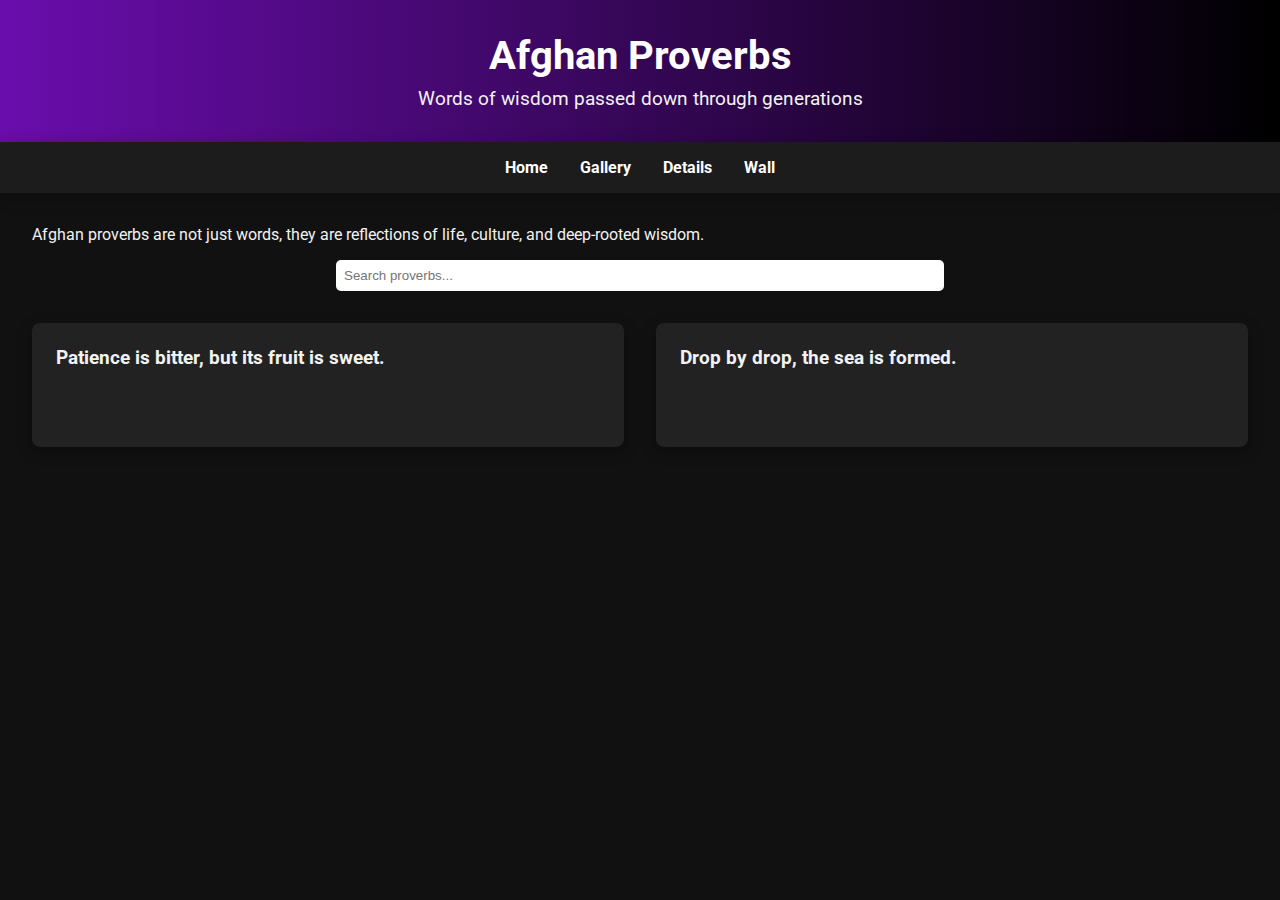
<file: index.html>
<!DOCTYPE html>
<html lang="en">
<head>
  <meta charset="UTF-8" />
  <meta name="viewport" content="width=device-width, initial-scale=1.0"/>
  <title>Afghan Proverbs</title>
  <link rel="stylesheet" href="style.css"/>
</head>
<body>

<header>
  <h1>Afghan Proverbs</h1>
  <p>Words of wisdom passed down through generations</p>
</header>

<nav>
  <a href="index.html">Home</a>
  <a href="gallery.html">Gallery</a>
  <a href="detail.html">Details</a>
  <a href="wall.html">Wall</a>
</nav>

<div class="container">
  <section class="intro">
    <p>Afghan proverbs are not just words, they are reflections of life, culture, and deep-rooted wisdom.</p>
  </section>

  <div class="search-bar">
    <input type="text" placeholder="Search proverbs..." />
  </div>

  <section class="featured">
    <div class="card">
      <h3>Patience is bitter, but its fruit is sweet.</h3>
      <div class="meaning">
        صبر تلخ است ولی میوه اش شیرین است<br>
        <strong>Meaning:</strong> Good things come to those who wait.
      </div>
    </div>
    <div class="card">
      <h3>Drop by drop, the sea is formed.</h3>
      <div class="meaning">
        قطره قطره دریا میشود.<br>
        <strong>Meaning:</strong> Small efforts lead to big results.
      </div>
    </div>
  </section>
</div>

</body>
</html>
</file>
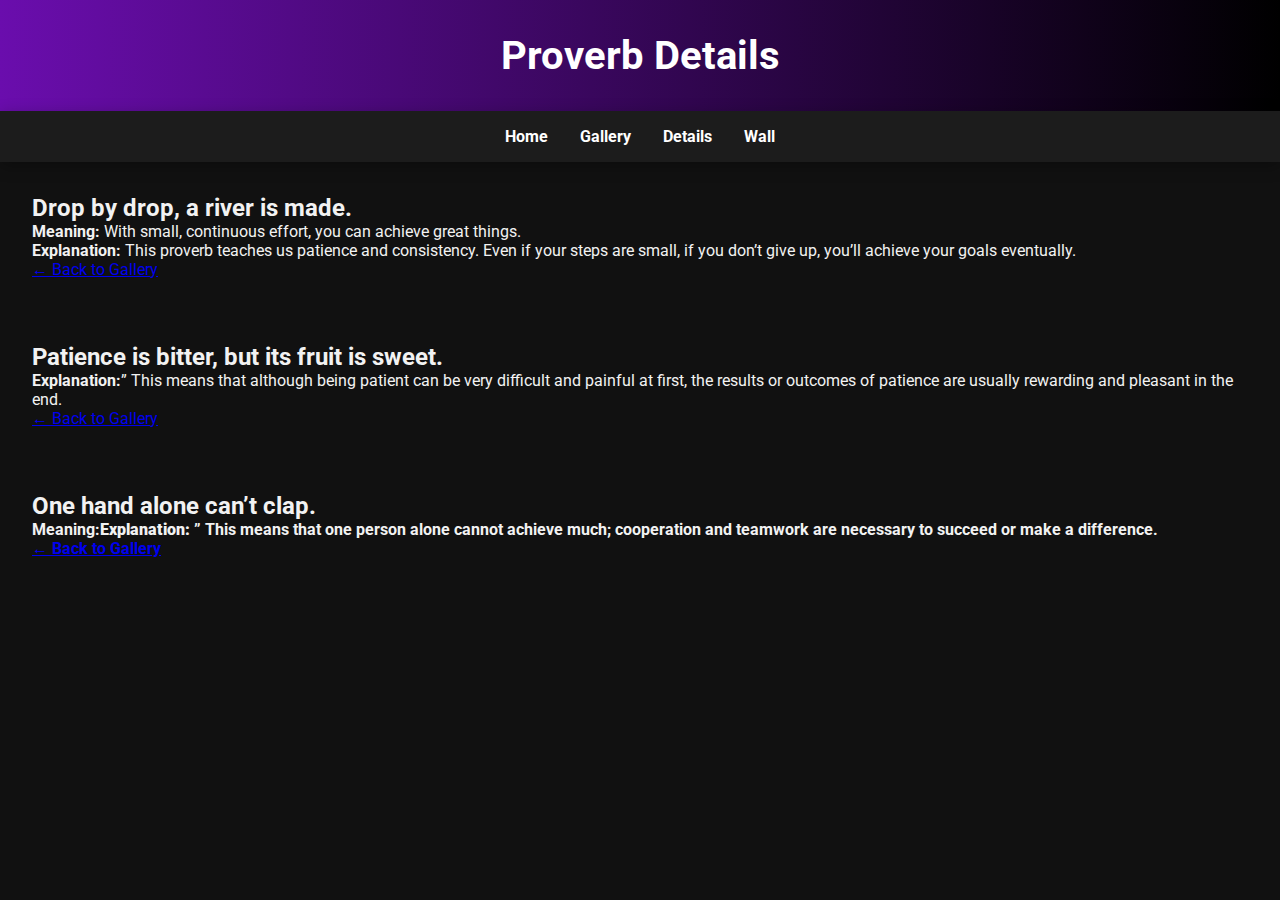
<file: detail (5).html>
<!DOCTYPE html>
<html lang="en">
<head>
  <meta charset="UTF-8" />
  <meta name="viewport" content="width=device-width, initial-scale=1.0"/>
  <title>Proverb Details</title>
  <link rel="stylesheet" href="style.css"/>
</head>
<body>

<header>
  <h1>Proverb Details</h1>
</header>

<nav>
  <a href="index.html">Home</a>
  <a href="gallery.html">Gallery</a>
  <a href="detail.html">Details</a>
  <a href="wall.html">Wall</a>
</nav>

<div class="container">
  <section class="detail-box">
    <h2>Drop by drop, a river is made.</h2>
    <p><strong>Meaning:</strong> With small, continuous effort, you can achieve great things.</p>
    <p><strong>Explanation:</strong> This proverb teaches us patience and consistency. Even if your steps are small, if you don’t give up, you’ll achieve your goals eventually.</p>
    <a href="gallery.html" class="back-btn">← Back to Gallery</a>
  </section>
</div>









<div class="container">
  <section class="detail-box">
    <h2>Patience is bitter, but its fruit is sweet.</h2>
     <p><strong>Explanation:</strong>”
This means that although being patient can be very difficult and painful at first, the results or outcomes of patience are usually rewarding and pleasant in the end. </p>
    <a href="gallery.html" class="back-btn">← Back to Gallery</a>
  </section>
</div>





<div class="container">
  <section class="detail-box">
    <h2>One hand alone can’t clap.</h2>
    <p><strong>Meaning:</    <p><strong>Explanation:</strong> ”
This means that one person alone cannot achieve much; cooperation and teamwork are necessary to succeed or make a difference.</p>
    <a href="gallery.html" class="back-btn">← Back to Gallery</a>
  </section>
</div>











</body>
</html>
</file>
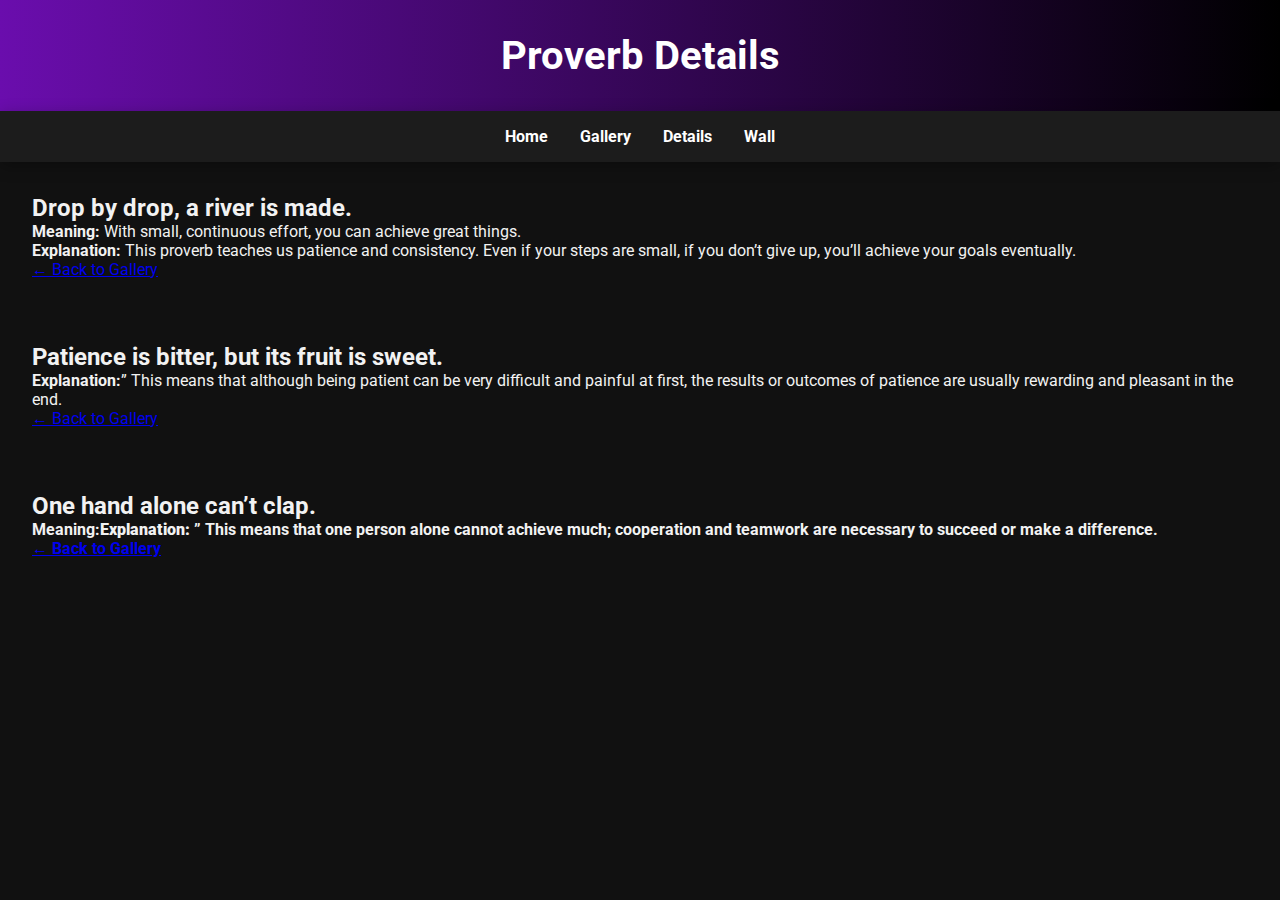
<file: detail.html>
<!DOCTYPE html>
<html lang="en">
<head>
  <meta charset="UTF-8" />
  <meta name="viewport" content="width=device-width, initial-scale=1.0"/>
  <title>Proverb Details</title>
  <link rel="stylesheet" href="style.css"/>
</head>
<body>

<header>
  <h1>Proverb Details</h1>
</header>

<nav>
  <a href="index.html">Home</a>
  <a href="gallery.html">Gallery</a>
  <a href="detail.html">Details</a>
  <a href="wall.html">Wall</a>
</nav>

<div class="container">
  <section class="detail-box">
    <h2>Drop by drop, a river is made.</h2>
    <p><strong>Meaning:</strong> With small, continuous effort, you can achieve great things.</p>
    <p><strong>Explanation:</strong> This proverb teaches us patience and consistency. Even if your steps are small, if you don’t give up, you’ll achieve your goals eventually.</p>
    <a href="gallery.html" class="back-btn">← Back to Gallery</a>
  </section>
</div>









<div class="container">
  <section class="detail-box">
    <h2>Patience is bitter, but its fruit is sweet.</h2>
     <p><strong>Explanation:</strong>”
This means that although being patient can be very difficult and painful at first, the results or outcomes of patience are usually rewarding and pleasant in the end. </p>
    <a href="gallery.html" class="back-btn">← Back to Gallery</a>
  </section>
</div>





<div class="container">
  <section class="detail-box">
    <h2>One hand alone can’t clap.</h2>
    <p><strong>Meaning:</    <p><strong>Explanation:</strong> ”
This means that one person alone cannot achieve much; cooperation and teamwork are necessary to succeed or make a difference.</p>
    <a href="gallery.html" class="back-btn">← Back to Gallery</a>
  </section>
</div>











</body>
</html>
</file>
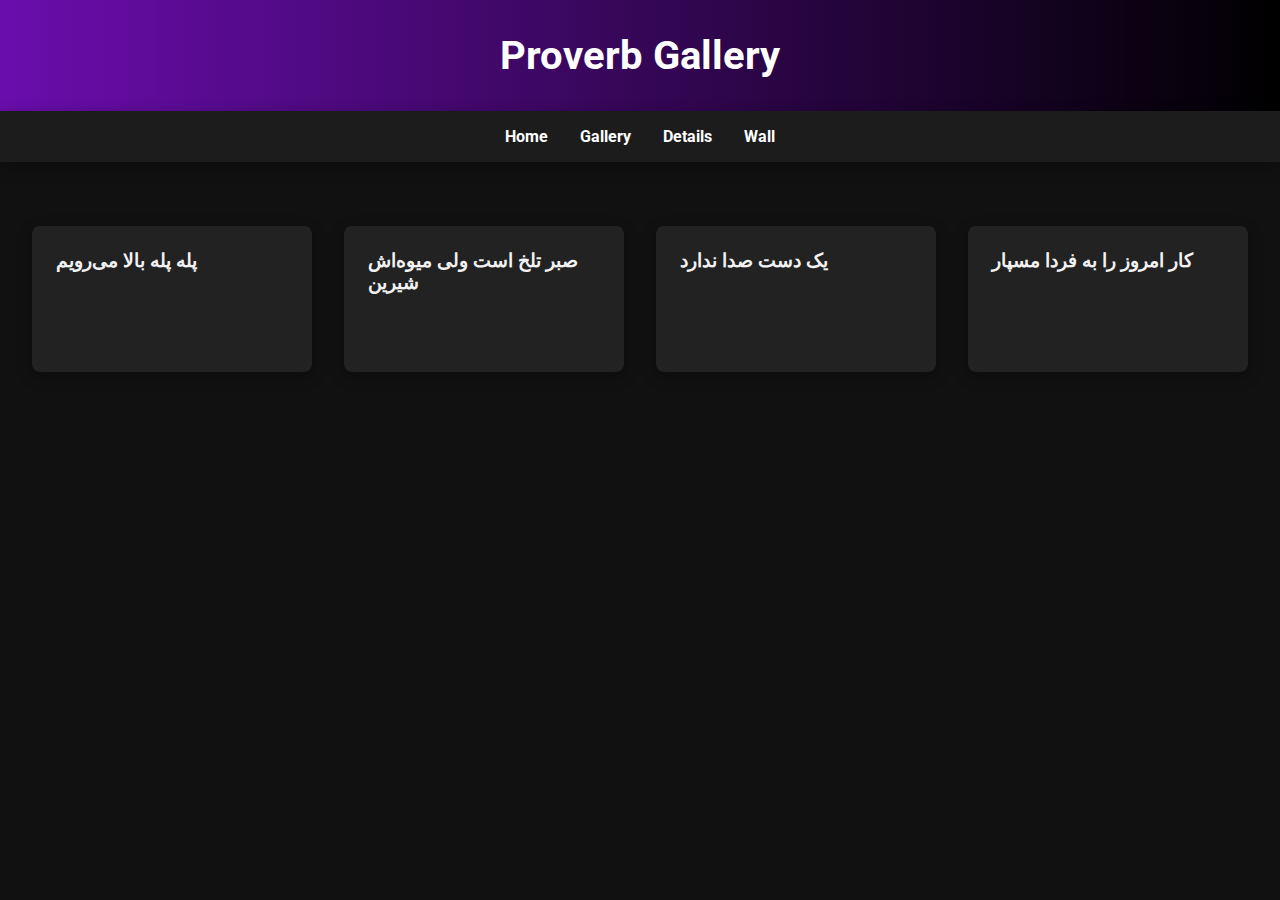
<file: gallery (5).html>
<!DOCTYPE html>
<html lang="en">
<head>
  <meta charset="UTF-8" />
  <meta name="viewport" content="width=device-width, initial-scale=1.0"/>
  <title>Gallery</title>
  <link rel="stylesheet" href="style.css"/>
</head>
<body>

<header>
  <h1>Proverb Gallery</h1>
</header>

<nav>
  <a href="index.html">Home</a>
  <a href="gallery.html">Gallery</a>
  <a href="detail.html">Details</a>
  <a href="wall.html">Wall</a>
</nav>

<div class="container">
  <section class="featured">
    <div class="card">
      <h3>پله پله بالا می‌رویم</h3>
      <div class="meaning">Step by step we rise.</div>
    </div>
    <div class="card">
      <h3>صبر تلخ است ولی میوه‌اش شیرین</h3>
      <div class="meaning">Patience is bitter, but its fruit is sweet.</div>
    </div>
    <div class="card">
      <h3>یک دست صدا ندارد</h3>
      <div class="meaning">One hand cannot clap alone.</div>
    </div>
    <div class="card">
      <h3>کار امروز را به فردا مسپار</h3>
      <div class="meaning">Don’t leave today’s work for tomorrow.</div>
    </div>
  </section>
</div>

</body>
</html>
</file>
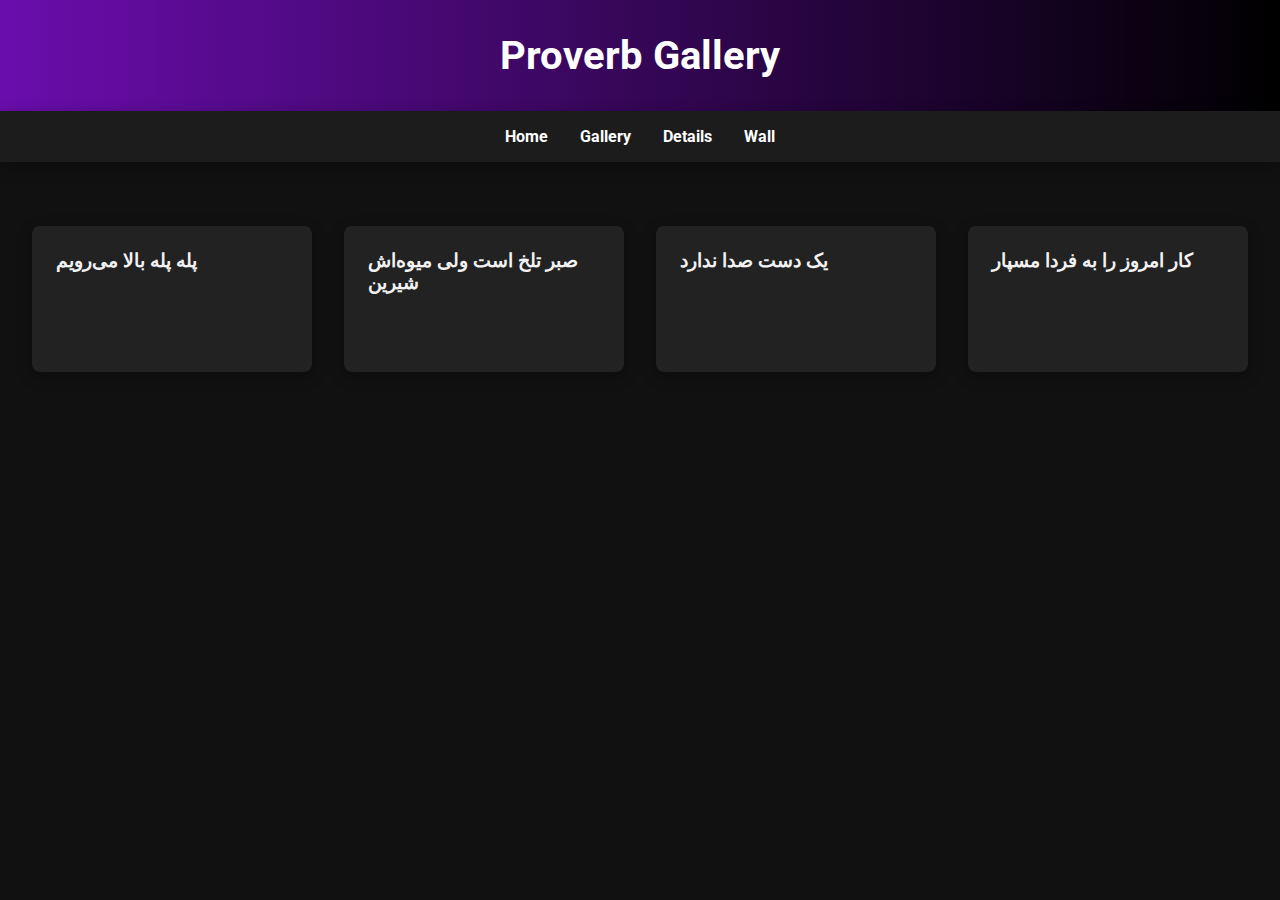
<file: gallery.html>
<!DOCTYPE html>
<html lang="en">
<head>
  <meta charset="UTF-8" />
  <meta name="viewport" content="width=device-width, initial-scale=1.0"/>
  <title>Gallery</title>
  <link rel="stylesheet" href="style.css"/>
</head>
<body>

<header>
  <h1>Proverb Gallery</h1>
</header>

<nav>
  <a href="index.html">Home</a>
  <a href="gallery.html">Gallery</a>
  <a href="detail.html">Details</a>
  <a href="wall.html">Wall</a>
</nav>

<div class="container">
  <section class="featured">
    <div class="card">
      <h3>پله پله بالا می‌رویم</h3>
      <div class="meaning">Step by step we rise.</div>
    </div>
    <div class="card">
      <h3>صبر تلخ است ولی میوه‌اش شیرین</h3>
      <div class="meaning">Patience is bitter, but its fruit is sweet.</div>
    </div>
    <div class="card">
      <h3>یک دست صدا ندارد</h3>
      <div class="meaning">One hand cannot clap alone.</div>
    </div>
    <div class="card">
      <h3>کار امروز را به فردا مسپار</h3>
      <div class="meaning">Don’t leave today’s work for tomorrow.</div>
    </div>
  </section>
</div>

</body>
</html>
</file>
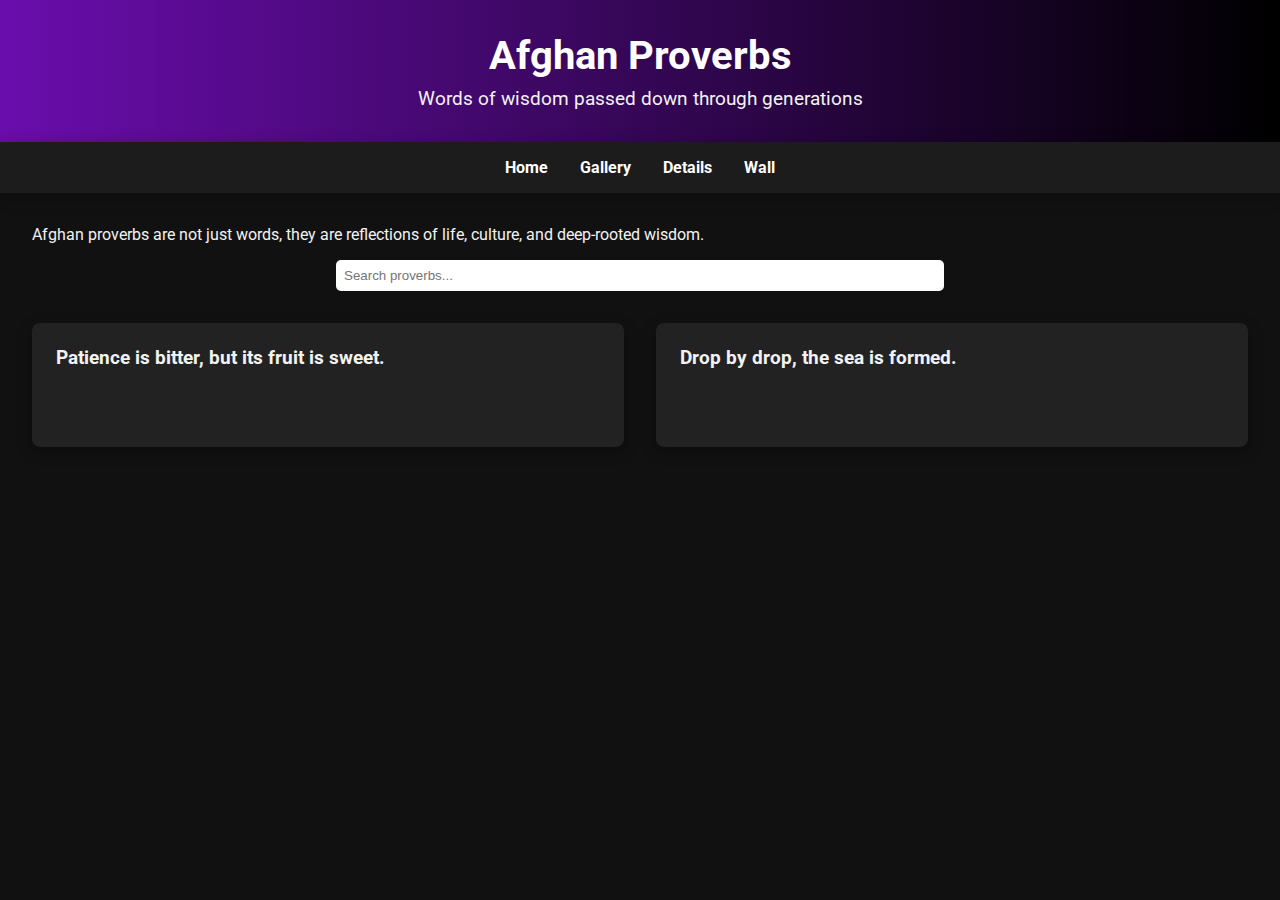
<file: index (11).html>
<!DOCTYPE html>
<html lang="en">
<head>
  <meta charset="UTF-8" />
  <meta name="viewport" content="width=device-width, initial-scale=1.0"/>
  <title>Afghan Proverbs</title>
  <link rel="stylesheet" href="style.css"/>
</head>
<body>

<header>
  <h1>Afghan Proverbs</h1>
  <p>Words of wisdom passed down through generations</p>
</header>

<nav>
  <a href="index.html">Home</a>
  <a href="gallery.html">Gallery</a>
  <a href="detail.html">Details</a>
  <a href="wall.html">Wall</a>
</nav>

<div class="container">
  <section class="intro">
    <p>Afghan proverbs are not just words, they are reflections of life, culture, and deep-rooted wisdom.</p>
  </section>

  <div class="search-bar">
    <input type="text" placeholder="Search proverbs..." />
  </div>

  <section class="featured">
    <div class="card">
      <h3>Patience is bitter, but its fruit is sweet.</h3>
      <div class="meaning">
        صبر تلخ است ولی میوه اش شیرین است<br>
        <strong>Meaning:</strong> Good things come to those who wait.
      </div>
    </div>
    <div class="card">
      <h3>Drop by drop, the sea is formed.</h3>
      <div class="meaning">
        قطره قطره دریا میشود.<br>
        <strong>Meaning:</strong> Small efforts lead to big results.
      </div>
    </div>
  </section>
</div>

</body>
</html>
</file>
<file: style.css>
@import url('https://fonts.googleapis.com/css2?family=Roboto:wght@400;700&display=swap');

:root {
  --primary: #6a0dad; /* بنفش */
  --dark: #111111;
  --light: #f2f2f2;
  --white: #ffffff;
  --shadow: 0 4px 15px rgba(0, 0, 0, 0.3);
  --transition: all 0.5s ease;
}

* {
  margin: 0;
  padding: 0;
  box-sizing: border-box;
}

body {
  font-family: 'Roboto', sans-serif;
  background-color: var(--dark);
  color: var(--light);
  overflow-x: hidden;
}

header {
  background: linear-gradient(to right, var(--primary), #000000);
  padding: 2rem;
  text-align: center;
  box-shadow: var(--shadow);
  animation: fadeInDown 1s ease-out;
}

header h1 {
  color: var(--white);
  font-size: 2.5rem;
}

header p {
  color: var(--light);
  font-size: 1.2rem;
  margin-top: 0.5rem;
}

nav {
  display: flex;
  justify-content: center;
  gap: 2rem;
  background-color: #1c1c1c;
  padding: 1rem 0;
  box-shadow: var(--shadow);
}

nav a {
  color: var(--white);
  text-decoration: none;
  font-weight: bold;
  transition: var(--transition);
}

nav a:hover {
  color: var(--primary);
}

.container {
  padding: 2rem;
  animation: fadeInUp 1s ease-in;
}

.featured {
  display: grid;
  grid-template-columns: repeat(auto-fit, minmax(250px, 1fr));
  gap: 2rem;
  margin-top: 2rem;
}

.card {
  background-color: #222;
  border-radius: 8px;
  padding: 1.5rem;
  box-shadow: var(--shadow);
  transition: var(--transition);
  position: relative;
  overflow: hidden;
}

.card:hover {
  transform: translateY(-10px);
  background-color: #2f2f2f;
}

.card .meaning {
  opacity: 0;
  transition: var(--transition);
  margin-top: 1rem;
}

.card:hover .meaning {
  opacity: 1;
}

.search-bar {
  margin-top: 1rem;
  display: flex;
  justify-content: center;
}

.search-bar input {
  padding: 0.5rem;
  width: 50%;
  border-radius: 5px;
  border: none;
}

@keyframes fadeInDown {
  from {
    transform: translateY(-50px);
    opacity: 0;
  }
  to {
    transform: translateY(0);
    opacity: 1;
  }
}

@keyframes fadeInUp {
  from {
    transform: translateY(50px);
    opacity: 0;
  }
  to {
    transform: translateY(0);
    opacity: 1;
  }
}
</file>
